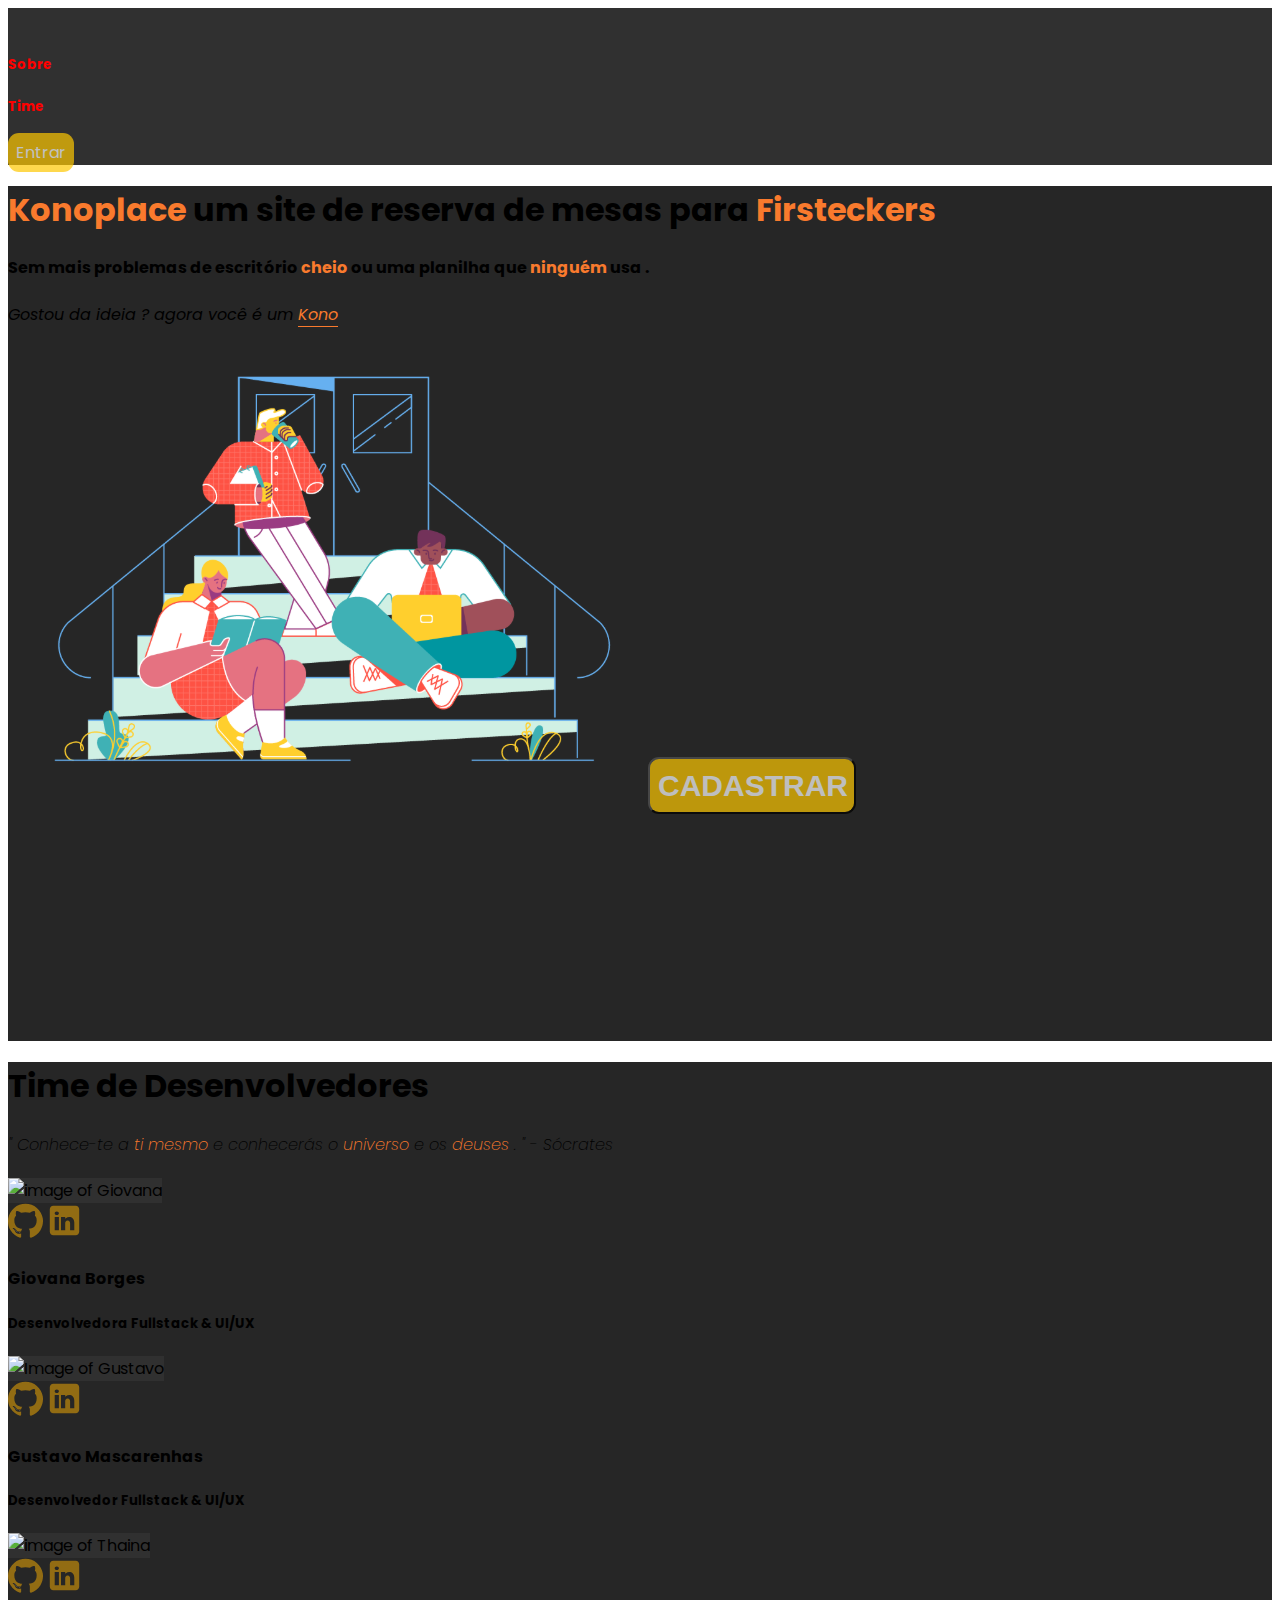
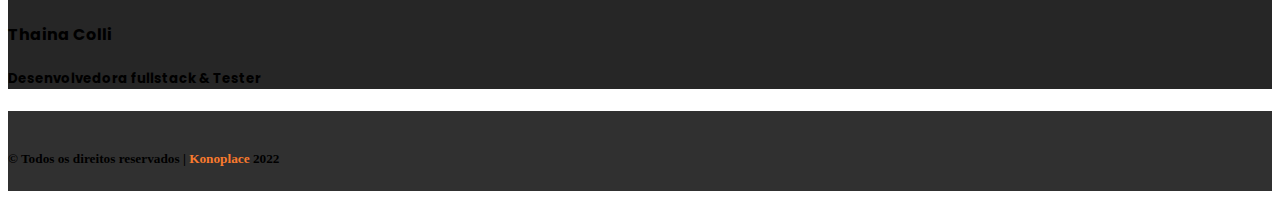
<file: src/main/resources/templates/about.html>
<!DOCTYPE html SYSTEM "http://www.thymeleaf.org/dtd/xhtml1-strict-thymeleaf-spring4-4.dtd">
<html xmlns="http://www.w3.org/1999/xhtml" xmlns:th="http://www.thymeleaf.org" lang="pt-br" >
<head>
    <meta charset="UTF-8">
    <meta http-equiv="X-UA-Compatible" content="IE=edge">
    <meta name="viewport" content="width=device-width, initial-scale=1.0">
    <title>KonoPlace</title>
    <!-- CSS only -->
    <link href="https://cdn.jsdelivr.net/npm/bootstrap@5.2.0-beta1/dist/css/bootstrap.min.css" rel="stylesheet"
          integrity="sha384-0evHe/X+R7YkIZDRvuzKMRqM+OrBnVFBL6DOitfPri4tjfHxaWutUpFmBp4vmVor" crossorigin="anonymous">
    <link rel="preconnect" href="https://fonts.googleapis.com">
    <link rel="preconnect" href="https://fonts.gstatic.com" crossorigin>
    <link
            href="https://fonts.googleapis.com/css2?family=Poppins:ital,wght@0,100;0,200;0,300;0,400;0,500;0,600;0,700;0,800;0,900;1,100;1,200;1,300;1,400;1,500;1,600;1,700;1,800;1,900&display=swap"
            rel="stylesheet">
    <link rel="shortcut icon" th:href="@{/assets/text-logo-test.png}" type="image/x-icon">
</head>
<body>


<header>
    <nav class="navbar navbar-expand-lg fixed-top mb-3" style="background-color: #303030;">
        <div class="container-fluid d-flex justify-content-between">
            <a class="navbar-brand p-3 ms-5" th:href="@{/}">
                <img th:src="@{/assets/text-logo-test.png}" alt="" style="width:150px">
            </a>
            <div class="d-flex me-3">
                <a href="#about">
                    <h5 class="text-light m-3 link">Sobre</h5>
                </a>
                <a href="#team">
                    <h5 class="text-light m-3 link">Time</h5>
                </a>
            </div>

            <form class="d-flex me-5">
                <a th:href="@{/}" class="btn btn-outline-success">Entrar</a>
            </form>
        </div>
    </nav>

</header>
<main>
    <style>
        html {
  scroll-behavior: smooth;
}

a {
  text-decoration: none;
}

main {
  font-family: "Poppins", sans-serif;
}

header {
  font-family: "Poppins", sans-serif;
}

span {
  color: #F97A2D;
}

.btn {
  background-color: #fec802;
  padding: 0.5rem;
  width: 130px;
  border-radius: 11px;
  color: white;

  transition: 0.5s;
  opacity: 0.7;
}

.btn:hover {
  opacity: 1;
}

main .first {
  background-color: #262626;
  min-height: 95vh;
}

.txt {
  font-style: italic;
  font-weight: 400;
}

.second {
  background-color: #303030;
}
.link {
  color: red;
}

.link a:hover {
  color: #feb201;
  transition: 0.5s;
}

footer {
  background-color: #303030;
  padding-bottom: 0.1rem;
}

.icon {
  transition: 0.5s;
  opacity: 0.5;
}
.icon:hover {
  transition: 0.5s;
  opacity: 1;
}

.img_values {
  width: 750px;
  height: 550px;
  border-radius: 20px;
}

.img-thumbnail {
  background-color: #303030;
  max-height: 50%;
  max-width: 50%;
  border: none;
}

main .third {
  background-color: #262626;
  min-height: 5rem;
}
    </style>

    <div class="container-fluid first mt-5" id="about">

        <div class="">
            <div class="col-md ms-5 mt-5 p-3">
                <h1 class="text-light mt-5 text-center"><span>Konoplace</span> um site de reserva de mesas para <span>Firsteckers</span>
                </h1>
                <h4 class="text-light mt-5 text-center">Sem mais problemas de escritório <span>cheio</span> ou uma planilha que <span>ninguém</span> usa . </h4>
                <h4 class="text-light text-center mt-5 txt">Gostou da ideia ? agora você é um <span style="border-bottom:#F97A2D 1px solid">Kono</span>
                </h4>
            </div>
            <div class="col-md d-flex justify-content-center">
                <div class="row d-flex justify-content-center align-items-center">
                    <svg class="mt-5 mb-5" width="636" height="448" viewBox="0 0 636 448" fill="none"
                         xmlns="http://www.w3.org/2000/svg" xmlns:xlink="http://www.w3.org/1999/xlink">
                        <rect width="636" height="448" fill="url(#pattern0)" />
                        <defs>
                            <pattern id="pattern0" patternContentUnits="objectBoundingBox" width="1" height="1">
                                <use xlink:href="#image0_103_2469" transform="scale(0.000978474 0.00138908)" />
                            </pattern>
                            <image id="image0_103_2469" width="1022" height="720"
                                   xlink:href="[data-uri]" />
                        </defs>
                    </svg>
                    <button class="btn btn-outline-success mb-5 p-1"
                            style="width:207.77px;height:57px;font-size:30px;font-weight: bold;" type="submit"

                            th:href="@{/register}">CADASTRAR</button>
                </div>

        </div>
        </div>
    </div>
    <div class="container-fluid third pb-5" id="team">
        <div class="p-3">
            <h1 class="p-3 mt-5 text-center text-light">Time de Desenvolvedores</h1>
            <h4 class="p-3 text-center text-light" style="font-weight: 200;font-style: italic;">"
                Conhece-te a <span>ti mesmo </span> e conhecerás o <span> universo </span>e os
                <span> deuses </span> . " - Sócrates</h4>

            <div class="row text-light d-flex justify-content-center align-items-center">
                <div class="col ">
                    <div class="align-items-center d-flex justify-content-center">
                        <img th:src="@{/assets/me.png}" class="img-thumbnail rounded-circle"
                             alt="image of Giovana">
                    </div>
                    <div class="align-items-center d-flex justify-content-center">
                        <a href="https://github.com/GiovanaBorges" target="_blank">
                            <svg class="icon me-2" width="35" height="35" viewBox="0 0 22 22" fill="#FEB201"
                                 xmlns="http://www.w3.org/2000/svg">
                                <g clip-path="url(#clip0_106_559)">
                                    <path fill-rule="evenodd" clip-rule="evenodd"
                                          d="M11.0003 0.458252C8.38888 0.459607 5.86313 1.38451 3.87464 3.06756C1.88615 4.75062 0.564588 7.0821 0.146259 9.64508C-0.27207 12.2081 0.24011 14.8355 1.59122 17.0574C2.94234 19.2794 5.04428 20.951 7.52119 21.7735C8.06764 21.8749 8.27347 21.5362 8.27347 21.2482C8.27347 20.9603 8.26254 20.1253 8.2589 19.2125C5.19879 19.8736 4.55216 17.9212 4.55216 17.9212C4.05307 16.6534 3.33176 16.3202 3.33176 16.3202C2.33358 15.6428 3.40645 15.6555 3.40645 15.6555C4.51209 15.7333 5.09315 16.7838 5.09315 16.7838C6.07312 18.4555 7.66691 17.9719 8.29351 17.6894C8.39187 16.9812 8.67785 16.4995 8.99296 16.226C6.54852 15.9507 3.98021 15.0125 3.98021 10.8216C3.96506 9.73465 4.3707 8.68355 5.11319 7.88571C5.00025 7.61042 4.6232 6.49838 5.22065 4.9879C5.22065 4.9879 6.14415 4.69449 8.24616 6.10899C10.0491 5.61874 11.9514 5.61874 13.7544 6.10899C15.8545 4.69449 16.7762 4.9879 16.7762 4.9879C17.3755 6.49476 16.9984 7.6068 16.8855 7.88571C17.6303 8.68368 18.0368 9.73661 18.0203 10.8252C18.0203 15.0252 15.4465 15.9507 12.9984 16.2205C13.3919 16.561 13.7434 17.2257 13.7434 18.2472C13.7434 19.7106 13.7307 20.8878 13.7307 21.2482C13.7307 21.5398 13.9292 21.8803 14.4866 21.7735C16.9638 20.9509 19.0659 19.279 20.417 17.0566C21.7681 14.8343 22.28 12.2065 21.8612 9.6433C21.4424 7.08007 20.1202 4.74858 18.1311 3.06581C16.1419 1.38304 13.6156 0.458748 11.0039 0.458252H11.0003Z"
                                          fill="#FEB201" />
                                    <path
                                            d="M4.16568 16.1626C4.142 16.2169 4.05457 16.2332 3.98353 16.1952C3.91249 16.1571 3.85968 16.0865 3.88518 16.0304C3.91068 15.9742 3.99629 15.9597 4.06733 15.9978C4.13836 16.0358 4.193 16.1082 4.16568 16.1626Z"
                                            fill="white" />
                                    <path
                                            d="M4.61204 16.6572C4.57432 16.6761 4.53116 16.6814 4.48996 16.6721C4.44876 16.6629 4.41207 16.6397 4.38618 16.6065C4.31514 16.5304 4.30056 16.4254 4.3552 16.3783C4.40985 16.3312 4.50822 16.3529 4.57926 16.429C4.65029 16.5051 4.66669 16.6101 4.61204 16.6572Z"
                                            fill="white" />
                                    <path
                                            d="M5.04555 17.2855C4.97815 17.3326 4.86339 17.2856 4.79964 17.1914C4.78201 17.1745 4.76799 17.1542 4.75842 17.1318C4.74884 17.1094 4.7439 17.0853 4.7439 17.061C4.7439 17.0366 4.74884 17.0125 4.75842 16.9901C4.76799 16.9677 4.78201 16.9475 4.79964 16.9306C4.86703 16.8853 4.9818 16.9306 5.04555 17.0229C5.1093 17.1153 5.11112 17.2385 5.04555 17.2855Z"
                                            fill="white" />
                                    <path
                                            d="M5.6339 17.8941C5.57379 17.9611 5.45175 17.943 5.35157 17.8524C5.25139 17.7618 5.2277 17.6387 5.28781 17.5735C5.34792 17.5083 5.46996 17.5264 5.57379 17.6151C5.67761 17.7039 5.69765 17.8289 5.6339 17.8941Z"
                                            fill="white" />
                                    <path
                                            d="M6.45895 18.2491C6.43163 18.3342 6.30777 18.3723 6.18391 18.336C6.06004 18.2998 5.97808 18.1984 6.00176 18.1115C6.02544 18.0245 6.15112 17.9847 6.2768 18.0245C6.40249 18.0644 6.48263 18.1604 6.45895 18.2491Z"
                                            fill="white" />
                                    <path
                                            d="M7.35885 18.3108C7.35885 18.3995 7.25685 18.4756 7.1257 18.4774C6.99455 18.4792 6.88708 18.4068 6.88708 18.318C6.88708 18.2293 6.98908 18.1532 7.12023 18.1514C7.25138 18.1496 7.35885 18.2202 7.35885 18.3108Z"
                                            fill="white" />
                                    <path
                                            d="M8.19678 18.1712C8.21317 18.2599 8.1221 18.3523 7.99095 18.374C7.8598 18.3958 7.74505 18.3432 7.72865 18.2563C7.71226 18.1694 7.80698 18.0752 7.93448 18.0516C8.06199 18.0281 8.18039 18.0824 8.19678 18.1712Z"
                                            fill="#FEB201" />
                                </g>
                                <defs>
                                    <clipPath id="clip0_106_559">
                                        <rect width="22" height="22" fill="white" />
                                    </clipPath>
                                </defs>
                            </svg></a>
                        <a href="https://www.linkedin.com/in/giovana-franco-borges-607073184/" target="_blank">
                            <svg xmlns="http://www.w3.org/2000/svg" x="0px" y="0px" class="icon" width="35" height="35"
                                 viewBox="0 0 172 172" style=" fill:#000000;">
                                <g fill="none" fill-rule="nonzero" stroke="none" stroke-width="1" stroke-linecap="butt"
                                   stroke-linejoin="miter" stroke-miterlimit="10" stroke-dasharray=""
                                   stroke-dashoffset="0" font-family="none" font-weight="none" font-size="none"
                                   text-anchor="none" style="mix-blend-mode: normal">
                                    <path d="M0,172v-172h172v172z" fill="none"></path>
                                    <g fill="#feb201">
                                        <path
                                                d="M141.04,13.76h-110.08c-9.4944,0 -17.2,7.7056 -17.2,17.2v110.08c0,9.4944 7.7056,17.2 17.2,17.2h110.08c9.4944,0 17.2,-7.7056 17.2,-17.2v-110.08c0,-9.4944 -7.7056,-17.2 -17.2,-17.2zM58.48,68.8v65.36h-20.64v-65.36zM37.84,49.7768c0,-4.816 4.128,-8.4968 10.32,-8.4968c6.192,0 10.0792,3.6808 10.32,8.4968c0,4.816 -3.8528,8.7032 -10.32,8.7032c-6.192,0 -10.32,-3.8872 -10.32,-8.7032zM134.16,134.16h-20.64c0,0 0,-31.8544 0,-34.4c0,-6.88 -3.44,-13.76 -12.04,-13.8976h-0.2752c-8.3248,0 -11.7648,7.0864 -11.7648,13.8976c0,3.1304 0,34.4 0,34.4h-20.64v-65.36h20.64v8.8064c0,0 6.6392,-8.8064 19.9864,-8.8064c13.6568,0 24.7336,9.3912 24.7336,28.4144z">
                                        </path>
                                    </g>
                                </g>
                            </svg>
                        </a>

                    </div>
                    <h4 class="text-center mt-2">Giovana Borges</h4>
                    <h5 class="text-center mt-2">Desenvolvedora Fullstack & UI/UX</h5>
                </div>
                <div class="col">
                    <div class="align-items-center d-flex justify-content-center">
                        <img th:src="@{/assets/gu.png}" class="img-thumbnail rounded-circle"
                             alt="Image of Gustavo">
                    </div>
                    <div class="align-items-center d-flex justify-content-center">
                        <a href="https://github.com/Gustavo-Mascarenhas" target="_blank">
                            <svg class="icon me-2" width="35" height="35" viewBox="0 0 22 22" fill="#FEB201"
                                 xmlns="http://www.w3.org/2000/svg">
                                <g clip-path="url(#clip0_106_559)">
                                    <path fill-rule="evenodd" clip-rule="evenodd"
                                          d="M11.0003 0.458252C8.38888 0.459607 5.86313 1.38451 3.87464 3.06756C1.88615 4.75062 0.564588 7.0821 0.146259 9.64508C-0.27207 12.2081 0.24011 14.8355 1.59122 17.0574C2.94234 19.2794 5.04428 20.951 7.52119 21.7735C8.06764 21.8749 8.27347 21.5362 8.27347 21.2482C8.27347 20.9603 8.26254 20.1253 8.2589 19.2125C5.19879 19.8736 4.55216 17.9212 4.55216 17.9212C4.05307 16.6534 3.33176 16.3202 3.33176 16.3202C2.33358 15.6428 3.40645 15.6555 3.40645 15.6555C4.51209 15.7333 5.09315 16.7838 5.09315 16.7838C6.07312 18.4555 7.66691 17.9719 8.29351 17.6894C8.39187 16.9812 8.67785 16.4995 8.99296 16.226C6.54852 15.9507 3.98021 15.0125 3.98021 10.8216C3.96506 9.73465 4.3707 8.68355 5.11319 7.88571C5.00025 7.61042 4.6232 6.49838 5.22065 4.9879C5.22065 4.9879 6.14415 4.69449 8.24616 6.10899C10.0491 5.61874 11.9514 5.61874 13.7544 6.10899C15.8545 4.69449 16.7762 4.9879 16.7762 4.9879C17.3755 6.49476 16.9984 7.6068 16.8855 7.88571C17.6303 8.68368 18.0368 9.73661 18.0203 10.8252C18.0203 15.0252 15.4465 15.9507 12.9984 16.2205C13.3919 16.561 13.7434 17.2257 13.7434 18.2472C13.7434 19.7106 13.7307 20.8878 13.7307 21.2482C13.7307 21.5398 13.9292 21.8803 14.4866 21.7735C16.9638 20.9509 19.0659 19.279 20.417 17.0566C21.7681 14.8343 22.28 12.2065 21.8612 9.6433C21.4424 7.08007 20.1202 4.74858 18.1311 3.06581C16.1419 1.38304 13.6156 0.458748 11.0039 0.458252H11.0003Z"
                                          fill="#FEB201" />
                                    <path
                                            d="M4.16568 16.1626C4.142 16.2169 4.05457 16.2332 3.98353 16.1952C3.91249 16.1571 3.85968 16.0865 3.88518 16.0304C3.91068 15.9742 3.99629 15.9597 4.06733 15.9978C4.13836 16.0358 4.193 16.1082 4.16568 16.1626Z"
                                            fill="white" />
                                    <path
                                            d="M4.61204 16.6572C4.57432 16.6761 4.53116 16.6814 4.48996 16.6721C4.44876 16.6629 4.41207 16.6397 4.38618 16.6065C4.31514 16.5304 4.30056 16.4254 4.3552 16.3783C4.40985 16.3312 4.50822 16.3529 4.57926 16.429C4.65029 16.5051 4.66669 16.6101 4.61204 16.6572Z"
                                            fill="white" />
                                    <path
                                            d="M5.04555 17.2855C4.97815 17.3326 4.86339 17.2856 4.79964 17.1914C4.78201 17.1745 4.76799 17.1542 4.75842 17.1318C4.74884 17.1094 4.7439 17.0853 4.7439 17.061C4.7439 17.0366 4.74884 17.0125 4.75842 16.9901C4.76799 16.9677 4.78201 16.9475 4.79964 16.9306C4.86703 16.8853 4.9818 16.9306 5.04555 17.0229C5.1093 17.1153 5.11112 17.2385 5.04555 17.2855Z"
                                            fill="white" />
                                    <path
                                            d="M5.6339 17.8941C5.57379 17.9611 5.45175 17.943 5.35157 17.8524C5.25139 17.7618 5.2277 17.6387 5.28781 17.5735C5.34792 17.5083 5.46996 17.5264 5.57379 17.6151C5.67761 17.7039 5.69765 17.8289 5.6339 17.8941Z"
                                            fill="white" />
                                    <path
                                            d="M6.45895 18.2491C6.43163 18.3342 6.30777 18.3723 6.18391 18.336C6.06004 18.2998 5.97808 18.1984 6.00176 18.1115C6.02544 18.0245 6.15112 17.9847 6.2768 18.0245C6.40249 18.0644 6.48263 18.1604 6.45895 18.2491Z"
                                            fill="white" />
                                    <path
                                            d="M7.35885 18.3108C7.35885 18.3995 7.25685 18.4756 7.1257 18.4774C6.99455 18.4792 6.88708 18.4068 6.88708 18.318C6.88708 18.2293 6.98908 18.1532 7.12023 18.1514C7.25138 18.1496 7.35885 18.2202 7.35885 18.3108Z"
                                            fill="white" />
                                    <path
                                            d="M8.19678 18.1712C8.21317 18.2599 8.1221 18.3523 7.99095 18.374C7.8598 18.3958 7.74505 18.3432 7.72865 18.2563C7.71226 18.1694 7.80698 18.0752 7.93448 18.0516C8.06199 18.0281 8.18039 18.0824 8.19678 18.1712Z"
                                            fill="#FEB201" />
                                </g>
                                <defs>
                                    <clipPath id="clip0_106_559">
                                        <rect width="22" height="22" fill="white" />
                                    </clipPath>
                                </defs>
                            </svg></a>
                        <a href="https://www.linkedin.com/in/gustavo-souza-052943236/" target="_blank">
                            <svg xmlns="http://www.w3.org/2000/svg" x="0px" y="0px" class="icon" width="35" height="35"
                                 viewBox="0 0 172 172" style=" fill:#000000;">
                                <g fill="none" fill-rule="nonzero" stroke="none" stroke-width="1" stroke-linecap="butt"
                                   stroke-linejoin="miter" stroke-miterlimit="10" stroke-dasharray=""
                                   stroke-dashoffset="0" font-family="none" font-weight="none" font-size="none"
                                   text-anchor="none" style="mix-blend-mode: normal">
                                    <path d="M0,172v-172h172v172z" fill="none"></path>
                                    <g fill="#feb201">
                                        <path
                                                d="M141.04,13.76h-110.08c-9.4944,0 -17.2,7.7056 -17.2,17.2v110.08c0,9.4944 7.7056,17.2 17.2,17.2h110.08c9.4944,0 17.2,-7.7056 17.2,-17.2v-110.08c0,-9.4944 -7.7056,-17.2 -17.2,-17.2zM58.48,68.8v65.36h-20.64v-65.36zM37.84,49.7768c0,-4.816 4.128,-8.4968 10.32,-8.4968c6.192,0 10.0792,3.6808 10.32,8.4968c0,4.816 -3.8528,8.7032 -10.32,8.7032c-6.192,0 -10.32,-3.8872 -10.32,-8.7032zM134.16,134.16h-20.64c0,0 0,-31.8544 0,-34.4c0,-6.88 -3.44,-13.76 -12.04,-13.8976h-0.2752c-8.3248,0 -11.7648,7.0864 -11.7648,13.8976c0,3.1304 0,34.4 0,34.4h-20.64v-65.36h20.64v8.8064c0,0 6.6392,-8.8064 19.9864,-8.8064c13.6568,0 24.7336,9.3912 24.7336,28.4144z">
                                        </path>
                                    </g>
                                </g>
                            </svg>
                        </a>

                    </div>
                    <h4 class="text-center mt-2">Gustavo Mascarenhas</h4>
                    <h5 class="text-center mt-2">Desenvolvedor Fullstack & UI/UX</h5>
                </div>
                <div class="col">
                    <div class="align-items-center d-flex justify-content-center">
                        <img th:src="@{/assets/thaineFt.png}" class="img-thumbnail rounded-circle"
                             alt="image of Thaina">
                    </div>
                    <div class="align-items-center d-flex justify-content-center">
                        <a href="https://github.com/thainacolli" target="_blank">
                            <svg class="icon me-2" width="35" height="35" viewBox="0 0 22 22" fill="#FEB201"
                                 xmlns="http://www.w3.org/2000/svg">
                                <g clip-path="url(#clip0_106_559)">
                                    <path fill-rule="evenodd" clip-rule="evenodd"
                                          d="M11.0003 0.458252C8.38888 0.459607 5.86313 1.38451 3.87464 3.06756C1.88615 4.75062 0.564588 7.0821 0.146259 9.64508C-0.27207 12.2081 0.24011 14.8355 1.59122 17.0574C2.94234 19.2794 5.04428 20.951 7.52119 21.7735C8.06764 21.8749 8.27347 21.5362 8.27347 21.2482C8.27347 20.9603 8.26254 20.1253 8.2589 19.2125C5.19879 19.8736 4.55216 17.9212 4.55216 17.9212C4.05307 16.6534 3.33176 16.3202 3.33176 16.3202C2.33358 15.6428 3.40645 15.6555 3.40645 15.6555C4.51209 15.7333 5.09315 16.7838 5.09315 16.7838C6.07312 18.4555 7.66691 17.9719 8.29351 17.6894C8.39187 16.9812 8.67785 16.4995 8.99296 16.226C6.54852 15.9507 3.98021 15.0125 3.98021 10.8216C3.96506 9.73465 4.3707 8.68355 5.11319 7.88571C5.00025 7.61042 4.6232 6.49838 5.22065 4.9879C5.22065 4.9879 6.14415 4.69449 8.24616 6.10899C10.0491 5.61874 11.9514 5.61874 13.7544 6.10899C15.8545 4.69449 16.7762 4.9879 16.7762 4.9879C17.3755 6.49476 16.9984 7.6068 16.8855 7.88571C17.6303 8.68368 18.0368 9.73661 18.0203 10.8252C18.0203 15.0252 15.4465 15.9507 12.9984 16.2205C13.3919 16.561 13.7434 17.2257 13.7434 18.2472C13.7434 19.7106 13.7307 20.8878 13.7307 21.2482C13.7307 21.5398 13.9292 21.8803 14.4866 21.7735C16.9638 20.9509 19.0659 19.279 20.417 17.0566C21.7681 14.8343 22.28 12.2065 21.8612 9.6433C21.4424 7.08007 20.1202 4.74858 18.1311 3.06581C16.1419 1.38304 13.6156 0.458748 11.0039 0.458252H11.0003Z"
                                          fill="#FEB201" />
                                    <path
                                            d="M4.16568 16.1626C4.142 16.2169 4.05457 16.2332 3.98353 16.1952C3.91249 16.1571 3.85968 16.0865 3.88518 16.0304C3.91068 15.9742 3.99629 15.9597 4.06733 15.9978C4.13836 16.0358 4.193 16.1082 4.16568 16.1626Z"
                                            fill="white" />
                                    <path
                                            d="M4.61204 16.6572C4.57432 16.6761 4.53116 16.6814 4.48996 16.6721C4.44876 16.6629 4.41207 16.6397 4.38618 16.6065C4.31514 16.5304 4.30056 16.4254 4.3552 16.3783C4.40985 16.3312 4.50822 16.3529 4.57926 16.429C4.65029 16.5051 4.66669 16.6101 4.61204 16.6572Z"
                                            fill="white" />
                                    <path
                                            d="M5.04555 17.2855C4.97815 17.3326 4.86339 17.2856 4.79964 17.1914C4.78201 17.1745 4.76799 17.1542 4.75842 17.1318C4.74884 17.1094 4.7439 17.0853 4.7439 17.061C4.7439 17.0366 4.74884 17.0125 4.75842 16.9901C4.76799 16.9677 4.78201 16.9475 4.79964 16.9306C4.86703 16.8853 4.9818 16.9306 5.04555 17.0229C5.1093 17.1153 5.11112 17.2385 5.04555 17.2855Z"
                                            fill="white" />
                                    <path
                                            d="M5.6339 17.8941C5.57379 17.9611 5.45175 17.943 5.35157 17.8524C5.25139 17.7618 5.2277 17.6387 5.28781 17.5735C5.34792 17.5083 5.46996 17.5264 5.57379 17.6151C5.67761 17.7039 5.69765 17.8289 5.6339 17.8941Z"
                                            fill="white" />
                                    <path
                                            d="M6.45895 18.2491C6.43163 18.3342 6.30777 18.3723 6.18391 18.336C6.06004 18.2998 5.97808 18.1984 6.00176 18.1115C6.02544 18.0245 6.15112 17.9847 6.2768 18.0245C6.40249 18.0644 6.48263 18.1604 6.45895 18.2491Z"
                                            fill="white" />
                                    <path
                                            d="M7.35885 18.3108C7.35885 18.3995 7.25685 18.4756 7.1257 18.4774C6.99455 18.4792 6.88708 18.4068 6.88708 18.318C6.88708 18.2293 6.98908 18.1532 7.12023 18.1514C7.25138 18.1496 7.35885 18.2202 7.35885 18.3108Z"
                                            fill="white" />
                                    <path
                                            d="M8.19678 18.1712C8.21317 18.2599 8.1221 18.3523 7.99095 18.374C7.8598 18.3958 7.74505 18.3432 7.72865 18.2563C7.71226 18.1694 7.80698 18.0752 7.93448 18.0516C8.06199 18.0281 8.18039 18.0824 8.19678 18.1712Z"
                                            fill="#FEB201" />
                                </g>
                                <defs>
                                    <clipPath id="clip0_106_559">
                                        <rect width="22" height="22" fill="white" />
                                    </clipPath>
                                </defs>
                            </svg></a>
                        <a href="https://www.linkedin.com/in/thaina-colli-9985ba147/" target="_blank">
                            <svg xmlns="http://www.w3.org/2000/svg" x="0px" y="0px" class="icon" width="35" height="35"
                                 viewBox="0 0 172 172" style=" fill:#000000;">
                                <g fill="none" fill-rule="nonzero" stroke="none" stroke-width="1" stroke-linecap="butt"
                                   stroke-linejoin="miter" stroke-miterlimit="10" stroke-dasharray=""
                                   stroke-dashoffset="0" font-family="none" font-weight="none" font-size="none"
                                   text-anchor="none" style="mix-blend-mode: normal">
                                    <path d="M0,172v-172h172v172z" fill="none"></path>
                                    <g fill="#feb201">
                                        <path
                                                d="M141.04,13.76h-110.08c-9.4944,0 -17.2,7.7056 -17.2,17.2v110.08c0,9.4944 7.7056,17.2 17.2,17.2h110.08c9.4944,0 17.2,-7.7056 17.2,-17.2v-110.08c0,-9.4944 -7.7056,-17.2 -17.2,-17.2zM58.48,68.8v65.36h-20.64v-65.36zM37.84,49.7768c0,-4.816 4.128,-8.4968 10.32,-8.4968c6.192,0 10.0792,3.6808 10.32,8.4968c0,4.816 -3.8528,8.7032 -10.32,8.7032c-6.192,0 -10.32,-3.8872 -10.32,-8.7032zM134.16,134.16h-20.64c0,0 0,-31.8544 0,-34.4c0,-6.88 -3.44,-13.76 -12.04,-13.8976h-0.2752c-8.3248,0 -11.7648,7.0864 -11.7648,13.8976c0,3.1304 0,34.4 0,34.4h-20.64v-65.36h20.64v8.8064c0,0 6.6392,-8.8064 19.9864,-8.8064c13.6568,0 24.7336,9.3912 24.7336,28.4144z">
                                        </path>
                                    </g>
                                </g>
                            </svg>
                        </a>

                    </div>
                    <h4 class="text-center mt-2">Thaina Colli</h4>
                    <h5 class="text-center mt-2">Desenvolvedora fullstack & Tester</h5>
                </div>
            </div>

        </div>

    </div>

</main>

<footer>
    <div class="d-flex justify-content-center align-items-center">
        <img th:src="@{/assets/text-logo-test.png}" alt="" style="width:150px">
    </div>

    <h5 class="text-light text-center">© Todos os direitos reservados | <span>Konoplace</span> 2022</h5>

</footer>
</body>
</html>
</file>
